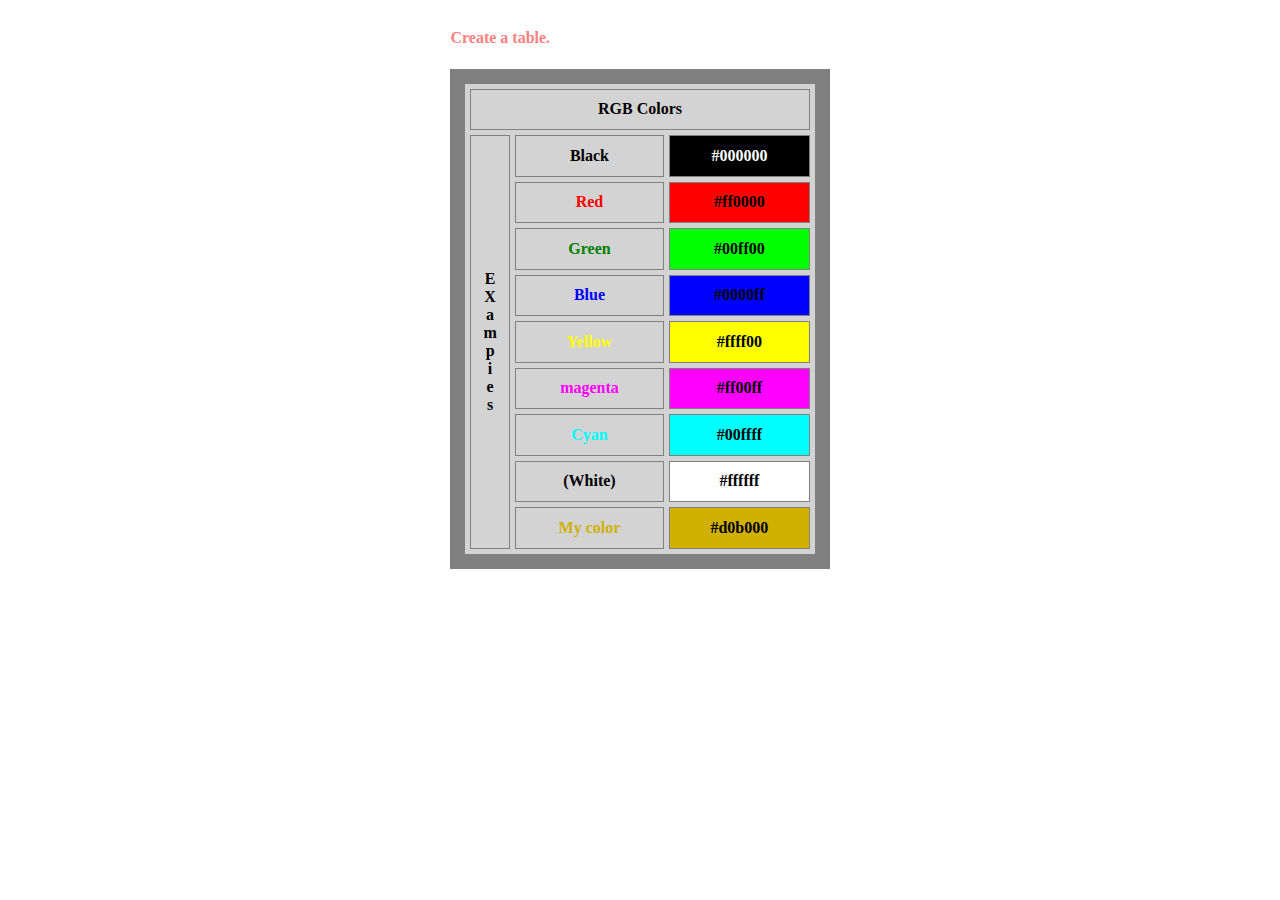
<file: index.html>
<html>
	<head>
		<title>table2</title>
	</head>
	<body>
		<table align="center" border='15'cellspacing="5" bordercolor="gray" bgcolor="lightgray" height="500"width="30%">
			<caption><h4 align="left"><font color="#ff8080">Create a table.</font></h4>
			</caption>
			<tr >
				<th colspan="3" >RGB Colors</th>
				
			</tr>
			<tr>
				<th rowspan="9">E<br/>X<br/>a<br/>m<br/>p<br/>i<br/>e<br/>s<br/></th>
				<th >Black</th>
				<th bgcolor="#000000"><font color="#ffffff">#000000</font></th>
			</tr>
			<tr>
				<th ><font color="red" >Red</font></th>
				<th bgcolor="#ff0000">#ff0000</th>
			</tr>
			<tr>
				<th><font color="green" >Green</font></th>
				<th bgcolor="#00ff00">#00ff00</th>
			</tr>
			<tr>
				<th><font color="#0000ff" >Blue</font></th>
				<th bgcolor="#0000ff">#0000ff</th>
			</tr>
			<tr>
				<th><font color="#ffff00" >Yellow</font></th>
				<th bgcolor="#ffff00">#ffff00</th>
			</tr>
			<tr>
				<th><font color="#ff00ff" >magenta</font></th>
				<th bgcolor="#ff00ff">#ff00ff</th>
			</tr>
			<tr>
				<th><font color="#00ffff" >Cyan</font></th>
				<th bgcolor="#00ffff">#00ffff</th>
			</tr>
			<tr>
				<th><b>(White)</b></th>
				<th bgcolor="#ffffff">#ffffff</th>
			</tr>
			<tr>
				<th><font color="#d0b000" >My color</font></th>
				<th bgcolor="#d0b000">#d0b000</th>
			</tr>
				
				
		</table>


	</body>
</html>
</file>
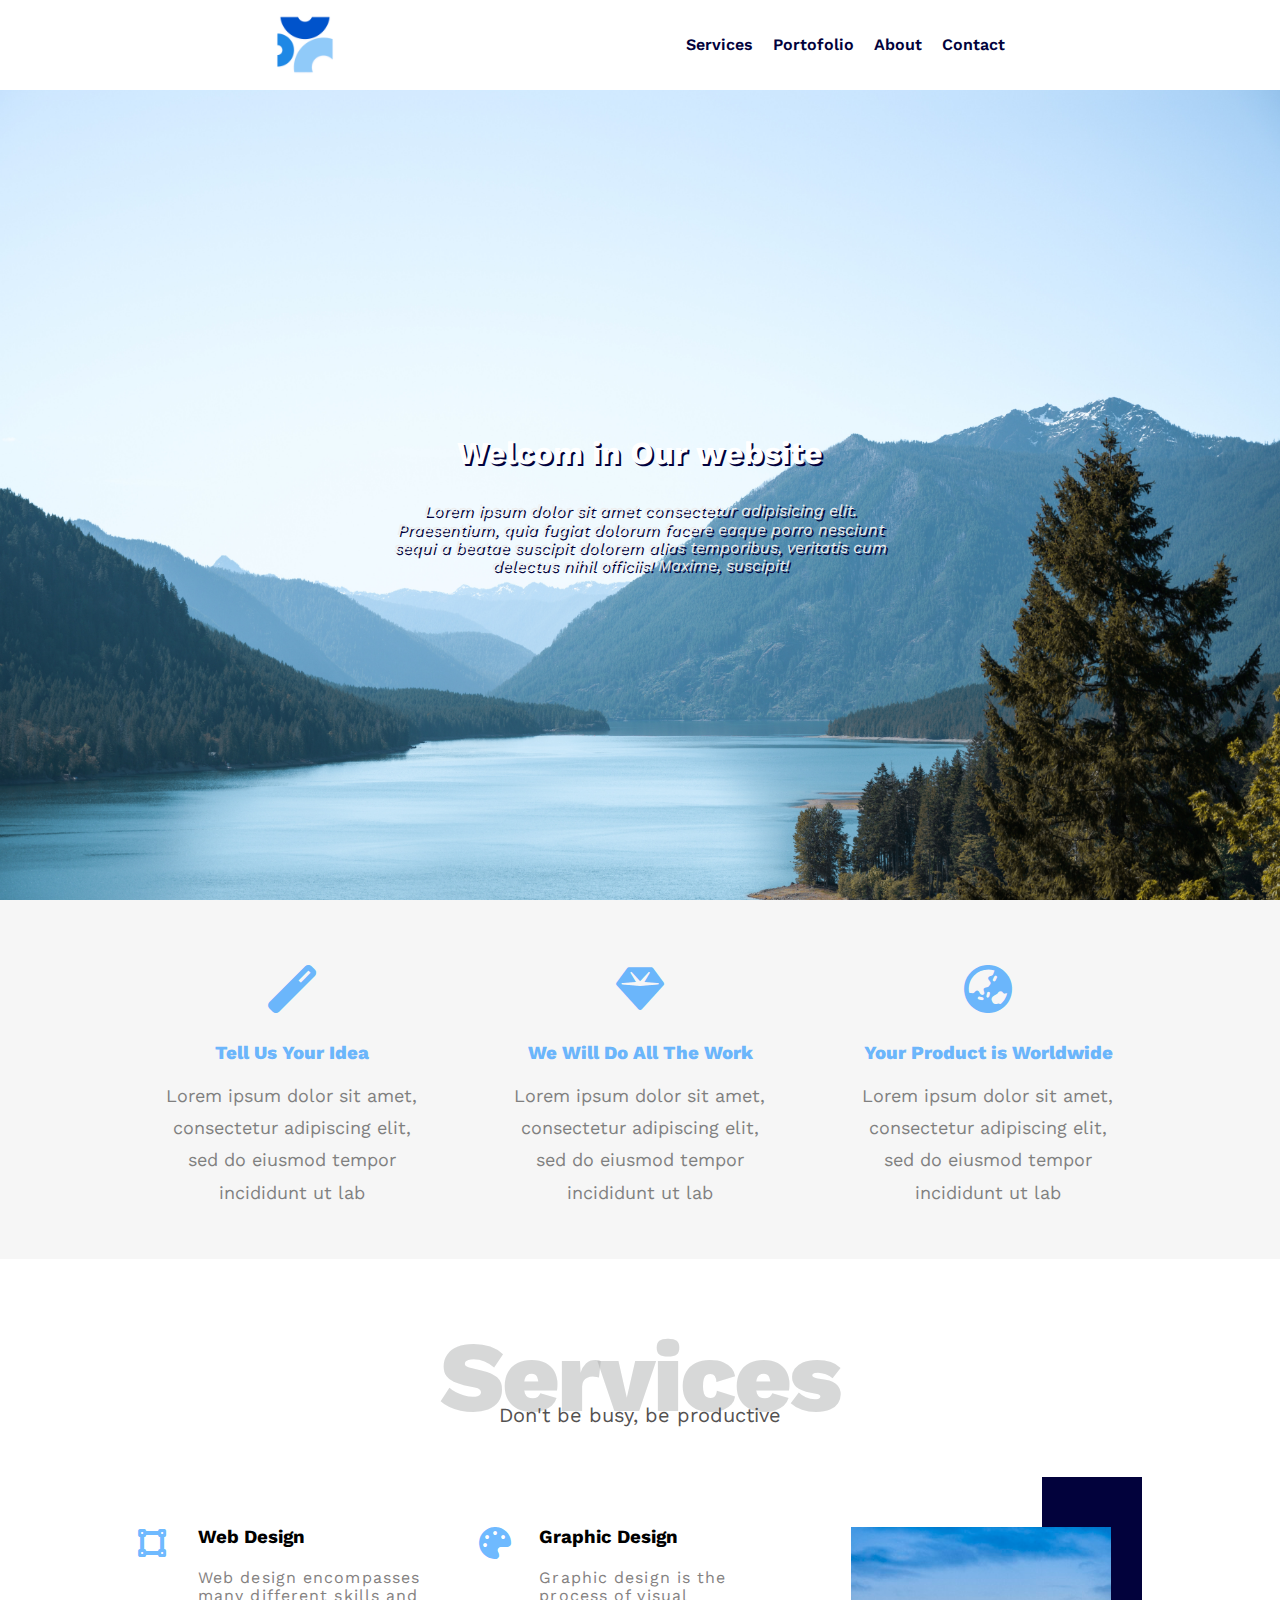
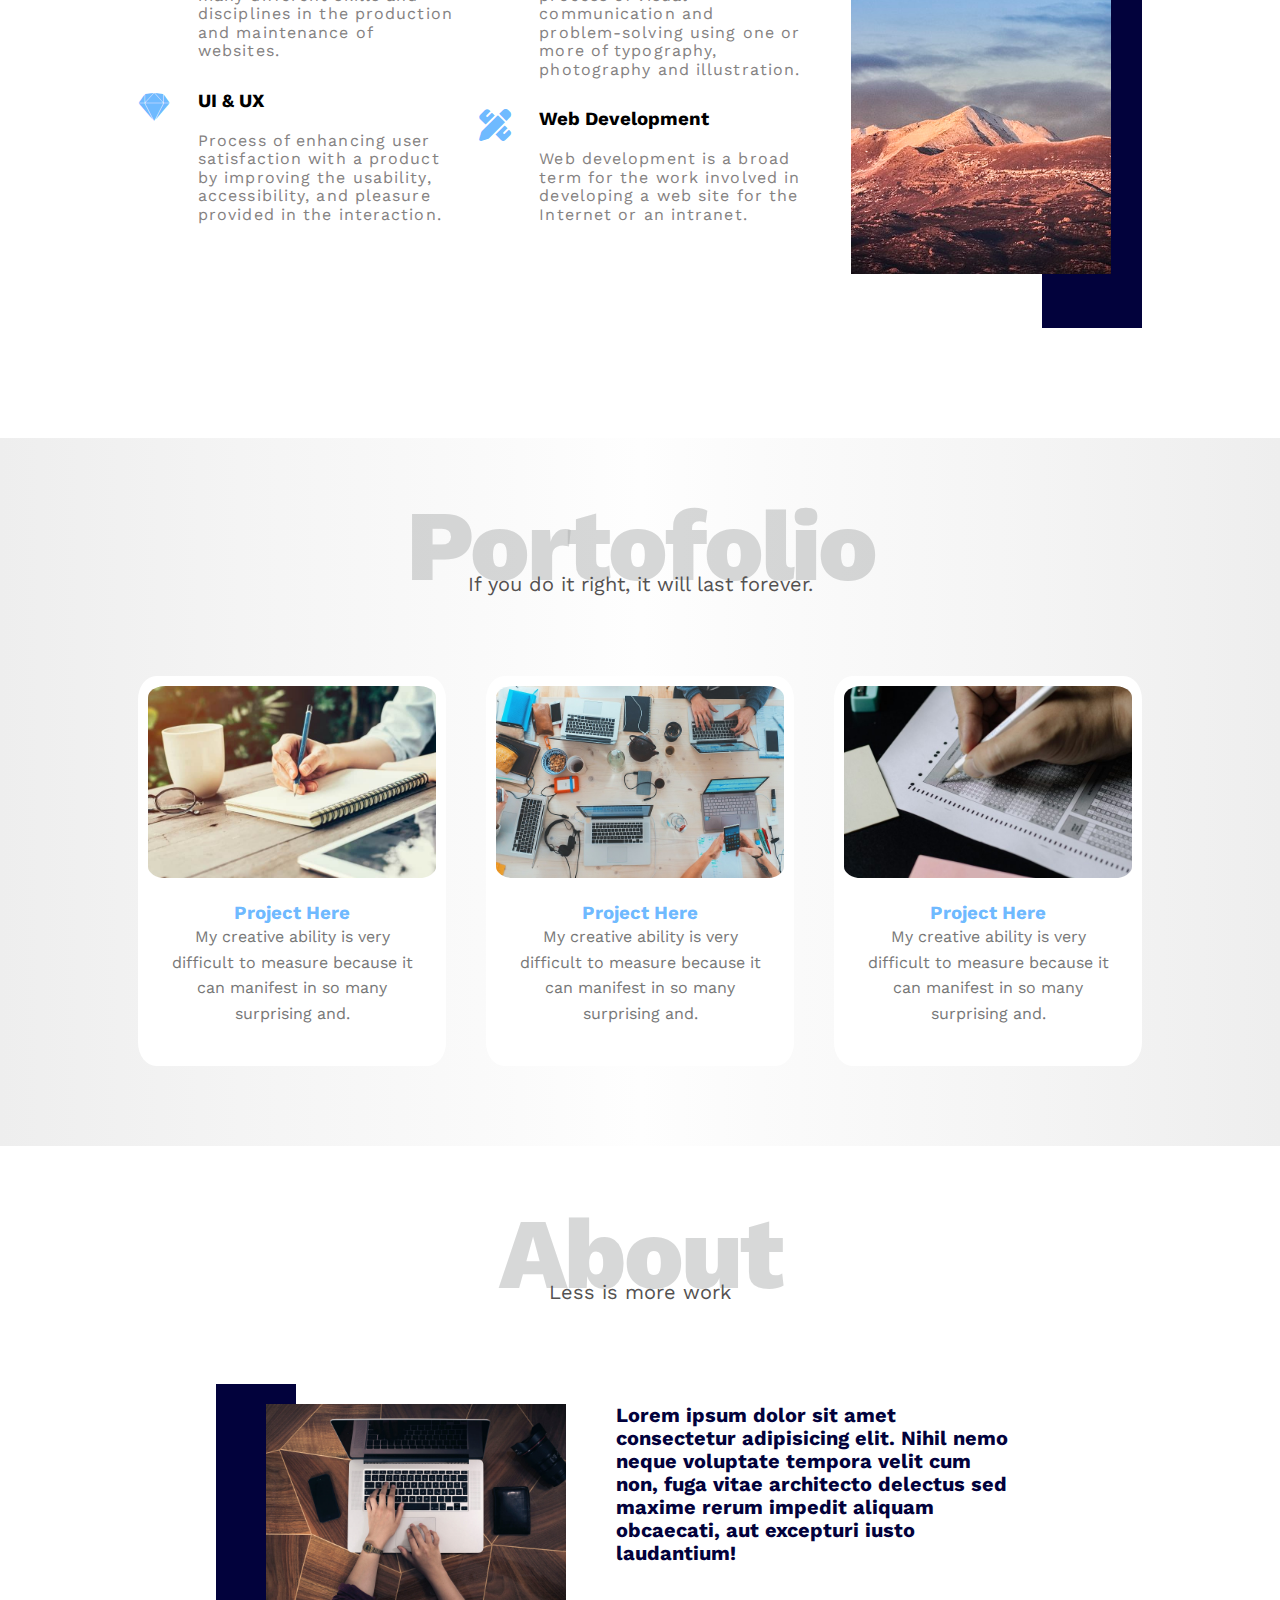
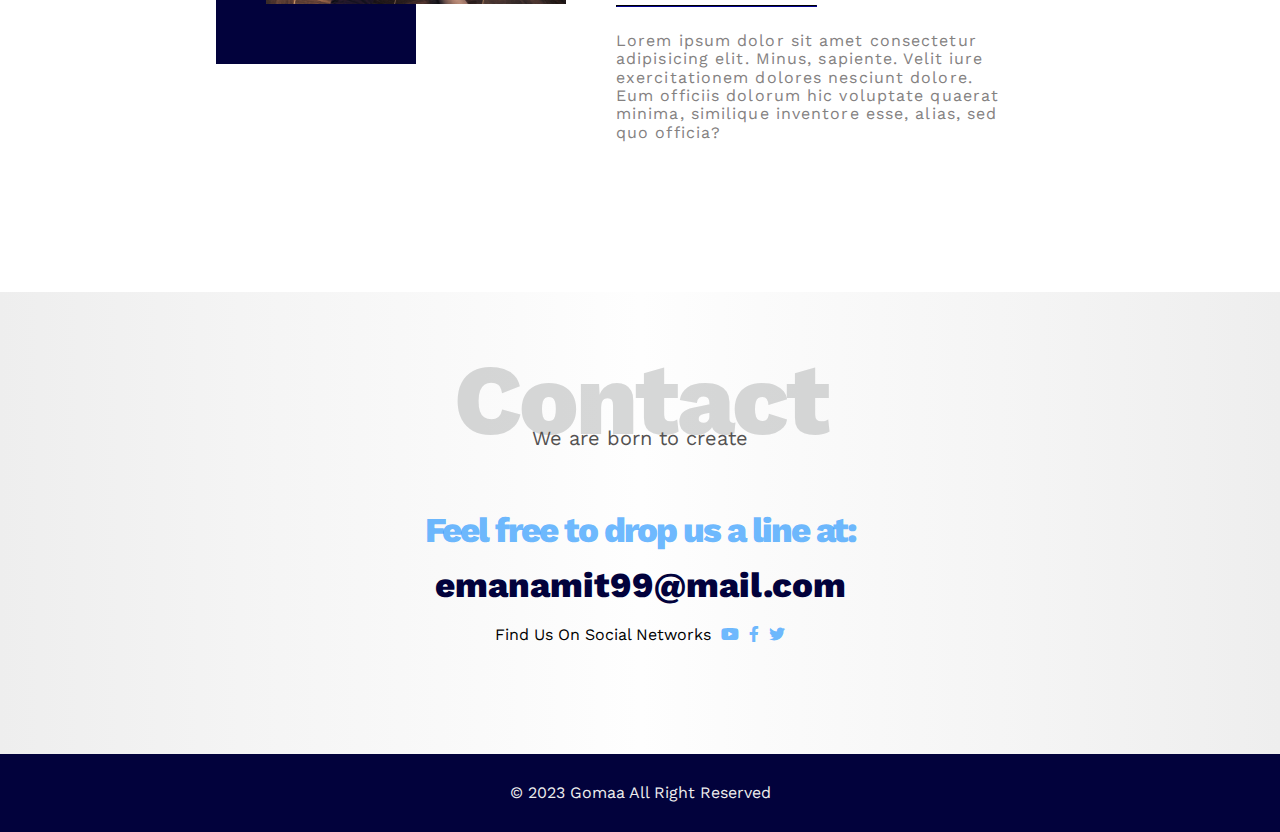
<file: Templete1/index.html>
<!DOCTYPE html>
<html lang="en">
<head>
    <meta charset="UTF-8">
    <meta name="viewport" content="width=device-width, initial-scale=1.0">
    <title>Templete_one</title>
    <link rel="icon" href="./images/Logo.png"type="image/gif" sizes="16x16" >
    <!-- css file -->
    <link rel="stylesheet" href="./css/main.css">
    <link rel="stylesheet" href="./css/normalize.css">
    <link rel="stylesheet" href="./css/all.min.css">
    <!-- google font -->
    <link rel="preconnect" href="https://fonts.googleapis.com">
<link rel="preconnect" href="https://fonts.gstatic.com" crossorigin>
<link href="https://fonts.googleapis.com/css2?family=Work+Sans:wght@200;300;400;500;600;700;800&display=swap" rel="stylesheet">
</head>
<body>
    <!-- start header -->
<div class="header">
<div class="container">
    <img src="./images/Logo.png" alt="logo">
    <div class="link"> 
        <ul>
            <li ><a href="#Services">Services</a></li>
            <li ><a href="#Portofolio">Portofolio</a></li>
            <li ><a href="#About">About</a></li>
            <li ><a href="#Contact">Contact</a></li>
        </ul>
    </div>
</div>

</div>
<!-- end header -->

<!-- start landing -->
<div class="landing">
    <div class="container">
        <h1>Welcom in Our website</h1>
        <p>Lorem ipsum dolor sit amet consectetur adipisicing elit. Praesentium, quia fugiat dolorum facere eaque porro nesciunt sequi
            a beatae suscipit dolorem alias temporibus, veritatis cum delectus nihil officiis! Maxime, suscipit!</p>
    </div>
</div>
<!-- end landing -->


<!-- start fearure -->
<div class="features">
    <div class="container">
      <div class="feat">
        <i class="fas fa-magic fa-3x"></i>
        <h3>Tell Us Your Idea</h3>
        <p>Lorem ipsum dolor sit amet, consectetur adipiscing elit, sed do eiusmod tempor incididunt ut lab</p>
      </div>
      <div class="feat">
        <i class="far fa-gem fa-3x"></i>
        <h3>We Will Do All The Work</h3>
        <p>Lorem ipsum dolor sit amet, consectetur adipiscing elit, sed do eiusmod tempor incididunt ut lab</p>
      </div>
      <div class="feat">
        <i class="fas fa-globe-asia fa-3x"></i>
        <h3>Your Product is Worldwide</h3>
        <p>Lorem ipsum dolor sit amet, consectetur adipiscing elit, sed do eiusmod tempor incididunt ut lab</p>
      </div>
    </div>
  </div>
<!-- end fearure -->

<div class="services" id="Services">
    <div class="container">
        <h2 class="specialHidden">Services</h2>
        <p>Don't be busy, be productive</p>
        <div class="services-content">
          <div class="col">
            <!-- Start Service -->
            
            <div class="srv">
                <i class="fas fa-vector-square fa-2x"></i>
                <div class="text">
                  <h3>Web Design</h3>
                  <p>
                    Web design encompasses many different skills and disciplines in the production and maintenance of
                    websites.
                  </p>
                </div>
              </div>
            <div class="srv">
              <i class="fab fa-sketch fa-2x"></i>
              <div class="text">
                <h3>UI & UX</h3>
                <p>
                  Process of enhancing user satisfaction with a product by improving the usability, accessibility, and
                  pleasure provided in the interaction.
                </p>
              </div>
            </div>
            <!-- End Service -->
          </div>
          <div class="col">
            <!-- Start Services -->
            <div class="srv">
                <i class="fas fa-palette fa-2x"></i>
                <div class="text">
                  <h3>Graphic Design</h3>
                  <p>
                    Graphic design is the process of visual communication and problem-solving using one or more of
                    typography, photography and illustration.
                  </p>
                </div>
              </div>
            <div class="srv">
              <i class="fas fa-pencil-ruler fa-2x"></i>
              <div class="text">
                <h3>Web Development</h3>
                <p>
                  Web development is a broad term for the work involved in developing a web site for the Internet or an
                  intranet.
                </p>
              </div>
            </div>
            <!-- End Services -->
          </div>
          <div class="col">
            <div class="image image-column">
              <img src="./images/services.jpg" alt="" />
            </div>
          </div>
        </div>
      </div>
    </div>
<div class="portofolio" id="Portofolio">
    <div class="container">
        <h2 class="specialHidden">Portofolio</h2>
        <p>If you do it right, it will last forever.</p>
        <div class="portfolio-content">
            <div class="card">
              <img src="images/portfolio-1.jpg" alt="" />
              <div class="info">
                <h3>Project Here</h3>
                <p>My creative ability is very difficult to measure because it can manifest in so many surprising and.</p>
              </div>
            </div>
            <div class="card">
              <img src="images/portfolio-2.jpg" alt="" />
              <div class="info">
                <h3>Project Here</h3>
                <p>My creative ability is very difficult to measure because it can manifest in so many surprising and.</p>
              </div>
            </div>
            <div class="card">
              <img src="images/portfolio-3.jpg" alt="" />
              <div class="info">
                <h3>Project Here</h3>
                <p>My creative ability is very difficult to measure because it can manifest in so many surprising and.</p>
              </div>
            </div>
          </div>
    </div>
</div>
 <!-- Start About -->
 <div class="about" id="About">
    <div class="container">
      <h2 class="specialHidden">About</h2>
      <p>Less is more work</p>
      <div class="about-content">
        <div class="image">
          <img src="images/p3.jpg" alt="" />
        </div>
        <div class="text">
          <h3>
            Lorem ipsum dolor sit amet consectetur adipisicing elit. Nihil nemo neque voluptate tempora velit cum non,
            fuga vitae architecto delectus sed maxime rerum impedit aliquam obcaecati, aut excepturi iusto laudantium!
          </h3>
          <hr />
          <p>
            Lorem ipsum dolor sit amet consectetur adipisicing elit. Minus, sapiente. Velit iure exercitationem
            dolores nesciunt dolore. Eum officiis dolorum hic voluptate quaerat minima, similique inventore esse,
            alias, sed quo officia?
          </p>
        </div>
      </div>
    </div>
  </div>
  <!-- End About -->
  <!-- Start Contact -->
  <div class="contact" id="Contact">
    <div class="container">
      <h2 class="specialHidden">Contact</h2>
      <p>We are born to create</p>
      <div class="info">
        <p class="label">Feel free to drop us a line at:</p>
        <a href="mailto:leonagency@mail.com?subject=Contact" class="link">emanamit99@mail.com</a>
        <div class="social">
          Find Us On Social Networks
          <i class="fab fa-youtube"></i>
          <i class="fab fa-facebook-f"></i>
          <i class="fab fa-twitter"></i>
        </div>
      </div>
    </div>
  </div>
  <!-- End Contact -->
  <!-- Start Footer -->
  <div class="footer">&copy; 2023 <span>Gomaa</span> All Right Reserved</div>
  <!-- End Footer -->
<!-- start img -->
<!-- <div id="mainaside">
    <img src="images/1.jpg"/>
    <img src="images/2.jpg"/>
    <img src="images/3.jpg"/>
    <img src="images/4.jpg"/>
    <img src="images/5.jpg"/>
    <img src="images/p3.jpg"/>
    <img src="images/p4.jpg"/>
    <img src="images/p5.jpg"/>
    <img src="images/p6.jpg"/>
    <img src="images/1.jpg"/>
    <img src="images/2.jpg"/>
    <img src="images/3.jpg"/>
    <img src="images/4.jpg"/>
    <img src="images/5.jpg"/>
    <img src="images/p3.jpg"/>
    <img src="images/p4.jpg"/>
    <img src="images/p5.jpg"/>
    <img src="images/p6.jpg"/>
    <img src="images/1.jpg"/>
    <img src="images/2.jpg"/>
    <img src="images/3.jpg"/>
    <img src="images/4.jpg"/>
    <img src="images/5.jpg"/>
    <img src="images/p3.jpg"/>
</div> -->
<!-- end img -->
</body>
</html>
</file>
<file: Templete1/css/main.css>
:root{
    --main-color:#02023c;
    --icon-color:#0085ff96;
}


*{
    margin:0;
    padding:0;
    box-sizing: border-box;
}
body{
    font-family: 'Work Sans', sans-serif;
}

.container{
    width:60%;
    margin: auto;
    padding-left:10px ;
    padding-right:10px ;
}

/*start header */
.header{
    padding: 15px;
}
.header .container{
    display: flex;
    justify-content: space-between;
    align-items: center;
}

.header .container img{
 width: 60px;
}

ul>li{
    list-style: none ;
    display: inline-block;
    margin-left: 15px;
    
}
ul>li :hover{
   
    padding-top: 5px;
 border-bottom:1px solid var(--main-color);

}
ul> li a{
    color: var(--main-color);
    font-weight: 600;
    padding-bottom: 10px;
    text-decoration:none ;
}
/*end header */

/* start landing */
.landing{
    /* background-image: linear-gradient( To Top,
    #eee,#ccc  ,#fefefe
); */
background-image: url('../images/pexels-garrett-morrow-2314363.jpg');
/* background-repeat: no-repeat; */
background-size: cover;
background-position: center center;
position: relative;
width: 100%;
height:calc(100vh - 90px);
padding-top: 20px;
padding-bottom: 20px;
}
.landing >.container{
    position: absolute;
    left:50%;
    top:50%;
    transform: translate(-50%,-50%);
    text-align: center;
    color:#fff;
    text-shadow: 2px 2px var(--main-color);
    max-width: 100%;
}

.landing>.container >p{
    width: 70%;
    margin: auto;
    margin-top:30px ;
    font-style: italic;
    color:#eee;
}
/* end landing */


/* img scale */
#mainaside {
    width: 60%;
    margin: auto;
}
#mainaside img{
    width: 150px;
    height: 150px;
    border: 2px solid yellowgreen;
    border-radius: 50%;
    transition: all 1s;
    transform: rotate(-10deg);
    opacity: 0.5;
    margin: 10px;
    /* width:150px;
    height:150px;
    margin:10px;
    border: 3px solid yellow;
    border-radius:50%;
    opacity:0.5;
    transform:rotate(-10deg);
    /*transition:opacity 2s , transform 2s ;*/
    /* transition:all 1s; */ 

}
#mainaside img:hover{
    opacity: 1;
    transform: rotate(360deg) scale(1.2);
    /* transform:rotate(360deg) scale(1.2);
    opacity:1; */
}
#mainaside img:active{
    transform:scale(0.5);
    border: 2px solid red;
}
/* img scale */

.features{
    padding: 30px 0;
    background-color: #f6f6f6;
    
}
.features > .container{
    width: 80%;
    padding: 10px 0;
    display: grid;
    grid-template-columns: repeat(auto-fill,minmax(300px,1fr));
    grid-gap: 20px;
   
}
.features > .container >.feat{
text-align: center;
padding:10px 0 ;
}
.feat h3, .feat i{
    font-weight: 800;
    margin: 15px 0;
    color: var(--icon-color);
}
.feat p{
    color:gray;
    width: 80%;
    margin: auto;
    line-height: 1.8;
    font-size: large;
}

/* start services */
.specialHidden{
    font-size: 100px;
    color: #abacad78;
    text-align: center;
    font-weight: 800;
    letter-spacing: -3px;
}
.specialHidden + p{
    text-align: center;
    margin-top: -30px;
    color: #545151;
    font-size: 20px;
}
@media (max-width: 767px) {
    .special-heading {
        font-size: 60px;
    }
    .special-heading + p {
        margin-top: -20px;
    }
  }
.services{
    margin: 20px 0;
    padding: 40px 0;
}
.services .container{
    width: 80%;
}
.services-content{
    margin: 100px 0  ;
    display: grid;
    gap: 20px;
    grid-template-columns: repeat(auto-fill,minmax(300px,1fr));
}
.srv{
    display: flex;
    margin-bottom: 30px;
}
@media (max-width: 767px) {
    .services .services-content .srv {
        flex-direction: column;
        text-align: center;
    }
    
.services-content .image{
    margin-top: 50px;
}
}
.srv i{
    /* margin: 10px ; */
    flex-basis: 60px;
    color: var(--icon-color);
}
.text{
    flex:1;
}
.text h3{
    margin: 0 0 20px;
}
.text p{
    /* font-size: 20px; */
    color: rgb(132 129 129);
    letter-spacing: 1.1px;
}
.services-content .image{
    position: relative;
    text-align: center;
}

.services-content .image img{
    width: 260px;
    /* position: absolute; */

}
.services-content .image::before{
 content: '';
 background-color: var(--main-color);
 width: 100px;
 height: calc(100% + 100px );
 top: -50px;
 position: absolute;
 right: 0;
 z-index: -1;
}
/* end services */

/* start portofolio */
.portofolio , .contact{
    background-image:linear-gradient(To right, #eee,#fefefe,#eee) ;
    padding: 50px 0;
}
.portofolio .container , .contact .container{
    width: 80%;
    margin: auto;
}
  .portofolio .portfolio-content {
    display: grid;
    grid-template-columns: repeat(auto-fill, minmax(270px, 1fr));
    grid-gap: 40px;
    margin-top: 80px;
  }
  .portofolio .portfolio-content .card {
    background-color: white;
    margin-bottom: 30PX;
    padding: 10PX;
    width: 100%;
    border-radius: 6%;
    text-align: center;
  }
  .portofolio .portfolio-content .card img  {
    max-width: 100%;
    /* width: 260px; */
    margin: auto;
    border-radius: 6%;
  }
   .info  {
    padding: 20px;
  }
  .portofolio .portfolio-content .card .info h3 {
    margin: 0;
    color: var(--icon-color);
  }
  .portofolio .portfolio-content .card .info p {
    color: #777;
    line-height: 1.6;
    margin-bottom: 10PX;
  }
  
/* end portofolio */

/* start about */

/* .about-content {
    margin: 100px 0;
display: grid;
grid-template-columns: repeat(auto-fill,minmax(400px,1.5fr));
gap: 10px;
} */
.about{
    padding: 50px 0;
}
.about .about-content {
    margin: 100px 0;
    display: flex;
    flex-wrap: wrap;
    justify-content: space-between;
  }
.about-content .image{
    position: relative;
    margin: 0 50PX 0 0 ;
}
.about-content .image img{
    width: 300px;
    /* height: 100px; */
}
/*  */
  .about .about-content .image::after {
    top: -20px;
    content: "";
    position: absolute;
    width: 120px;
    height: 200px;
    border-left: 80px solid var(--main-color);
    border-bottom: 80px solid var(--main-color);
    z-index: -1;
    left: -50px;
  }
  .about .about-content .text h3{
    letter-spacing: normal;
    color: var(--main-color);
    font-size: 20px;

  }
.about .about-content .text hr {
    width: 50%;
    display: inline-block;
    border-color: var(--main-color);
    margin: 20px 0;
  }
/* end about */

/* start contact */
.contact .info{
    text-align: center;
    margin: 40px 0;
}
.contact .info .label {
    font-size: 35px;
    font-weight: 800;
    color: var(--icon-color);
    letter-spacing: -2px;
    margin-bottom: 15px;
  }
  .contact .info .link {
    display: block;
    font-size: 35px;
    font-weight: 800;
    color: var(--main-color);
    text-decoration: none;
  }
  .contact .info .social {
    display: flex;
    justify-content: center;
    margin-top: 20px;
    font-size: 16px;
  }
  .contact .info .social i {
    margin-left: 10px;
    color: var(--icon-color);
  }
  @media (max-width: 767px) {
    .contact .info .label,
    .contact .info .link {
      font-size: 25px;
    }
}
/* end contact */

.footer{
    background-color: var(--main-color);
    color: #eee;
    padding: 30px 0;
 text-align: center;

}
</file>
